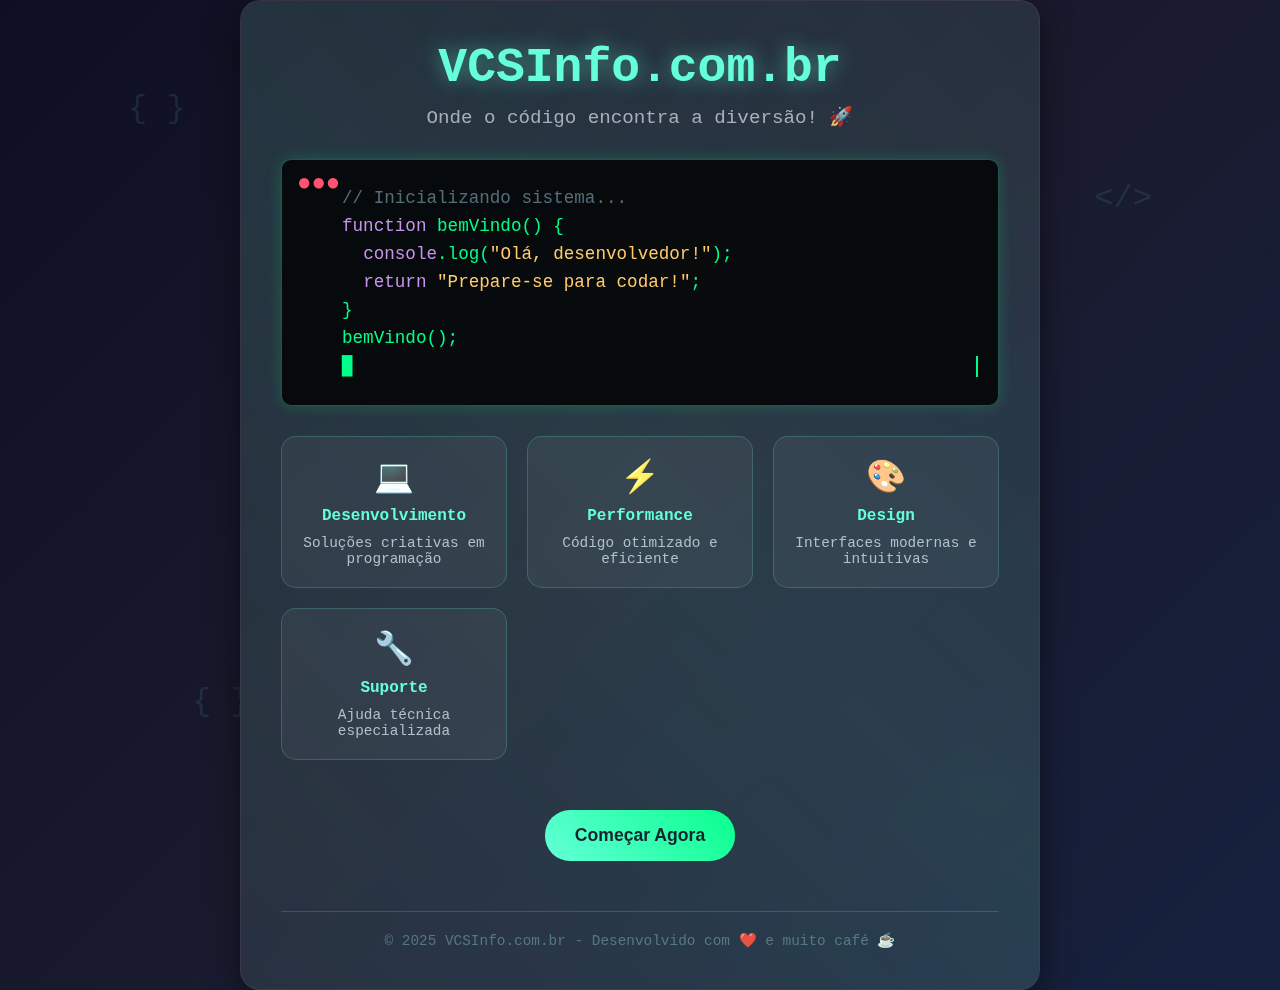
<file: public/index.html>
<!DOCTYPE html>
<html lang="pt-BR">
<head>
    <meta charset="UTF-8">
    <meta name="viewport" content="width=device-width, initial-scale=1.0">
    <title>VCSInfo - Bem-vindo(a)!</title>
    <style>
        * {
            margin: 0;
            padding: 0;
            box-sizing: border-box;
        }

        body {
            font-family: 'Courier New', monospace;
            background: linear-gradient(135deg, #0f0f23 0%, #1a1a2e 50%, #16213e 100%);
            min-height: 100vh;
            display: flex;
            align-items: center;
            justify-content: center;
            overflow-x: hidden;
            color: #ffffff;
        }

        .container {
            background: rgba(255, 255, 255, 0.05);
            backdrop-filter: blur(15px);
            border-radius: 20px;
            padding: 40px;
            max-width: 800px;
            width: 90%;
            text-align: center;
            box-shadow: 0 8px 32px rgba(0, 0, 0, 0.5);
            border: 1px solid rgba(255, 255, 255, 0.1);
            position: relative;
            overflow: hidden;
        }

        .container::before {
            content: '';
            position: absolute;
            top: -50%;
            left: -50%;
            width: 200%;
            height: 200%;
            background: linear-gradient(45deg, transparent, rgba(100, 255, 200, 0.1), transparent);
            animation: shine 3s infinite;
            pointer-events: none;
        }

        @keyframes shine {
            0% { transform: translateX(-100%) translateY(-100%) rotate(45deg); }
            100% { transform: translateX(100%) translateY(100%) rotate(45deg); }
        }

        .logo {
            font-size: 3rem;
            color: #64ffda;
            margin-bottom: 10px;
            text-shadow: 0 0 20px rgba(100, 255, 218, 0.5);
            position: relative;
        }

        .tagline {
            color: #b8bcc8;
            font-size: 1.2rem;
            margin-bottom: 30px;
            opacity: 0.9;
        }

        .code-block {
            background: rgba(0, 0, 0, 0.8);
            border-radius: 10px;
            padding: 20px;
            margin: 30px 0;
            text-align: left;
            color: #00ff88;
            font-size: 1.1rem;
            position: relative;
            border: 1px solid rgba(100, 255, 218, 0.3);
            box-shadow: 0 0 15px rgba(0, 255, 136, 0.2);
        }

        .code-block::before {
            content: '●●●';
            position: absolute;
            top: 10px;
            left: 15px;
            color: #ff5370;
            font-size: 1.5rem;
        }

        .code-line {
            margin: 8px 0;
            padding-left: 40px;
        }

        .comment {
            color: #546e7a;
        }

        .string {
            color: #ffcb6b;
        }

        .keyword {
            color: #c792ea;
        }

        .features {
            display: grid;
            grid-template-columns: repeat(auto-fit, minmax(200px, 1fr));
            gap: 20px;
            margin: 30px 0;
        }

        .feature-card {
            background: rgba(255, 255, 255, 0.05);
            padding: 20px;
            border-radius: 15px;
            border: 1px solid rgba(100, 255, 218, 0.2);
            transition: all 0.3s ease;
            cursor: pointer;
        }

        .feature-card:hover {
            transform: translateY(-5px);
            box-shadow: 0 10px 25px rgba(100, 255, 218, 0.3);
            background: rgba(100, 255, 218, 0.1);
            border-color: #64ffda;
        }

        .feature-icon {
            font-size: 2rem;
            margin-bottom: 10px;
            filter: grayscale(0.3) brightness(1.2);
        }

        .feature-title {
            color: #64ffda;
            font-weight: bold;
            margin-bottom: 10px;
        }

        .feature-desc {
            color: #b8bcc8;
            font-size: 0.9rem;
        }

        .cta-button {
            background: linear-gradient(45deg, #64ffda, #00ff88);
            color: #0f0f23;
            padding: 15px 30px;
            border: none;
            border-radius: 25px;
            font-size: 1.1rem;
            font-weight: bold;
            cursor: pointer;
            transition: all 0.3s ease;
            margin: 20px 10px;
            text-decoration: none;
            display: inline-block;
        }

        .cta-button:hover {
            transform: scale(1.05);
            box-shadow: 0 5px 15px rgba(100, 255, 218, 0.5);
            background: linear-gradient(45deg, #00ff88, #64ffda);
        }

        .floating-icons {
            position: fixed;
            font-size: 2rem;
            color: rgba(100, 255, 218, 0.1);
            animation: float 6s ease-in-out infinite;
            pointer-events: none;
        }

        .floating-icons:nth-child(1) { top: 10%; left: 10%; animation-delay: 0s; }
        .floating-icons:nth-child(2) { top: 20%; right: 10%; animation-delay: 1s; }
        .floating-icons:nth-child(3) { bottom: 20%; left: 15%; animation-delay: 2s; }
        .floating-icons:nth-child(4) { bottom: 10%; right: 20%; animation-delay: 3s; }

        @keyframes float {
            0%, 100% { transform: translateY(0px); }
            50% { transform: translateY(-20px); }
        }

        .typing-animation {
            border-right: 2px solid #00ff88;
            animation: blink 1s infinite;
        }

        @keyframes blink {
            0%, 50% { border-color: transparent; }
            51%, 100% { border-color: #00ff88; }
        }

        @media (max-width: 768px) {
            .container {
                padding: 20px;
            }
            
            .logo {
                font-size: 2rem;
            }
            
            .code-block {
                font-size: 0.9rem;
            }
            
            .features {
                grid-template-columns: 1fr;
            }
        }

        .footer {
            margin-top: 30px;
            padding-top: 20px;
            border-top: 1px solid rgba(100, 255, 218, 0.2);
            color: #546e7a;
            font-size: 0.9rem;
        }
    </style>
</head>
<body>
    <!-- Ícones flutuantes -->
    <div class="floating-icons">{ }</div>
    <div class="floating-icons">&lt;/&gt;</div>
    <div class="floating-icons">{ }</div>
    <div class="floating-icons">&lt;/&gt;</div>

    <div class="container">
        <h1 class="logo">VCSInfo.com.br</h1>
        <p class="tagline">Onde o código encontra a diversão! 🚀</p>

        <div class="code-block">
            <div class="code-line comment">// Inicializando sistema...</div>
            <div class="code-line">
                <span class="keyword">function</span> bemVindo() {
            </div>
            <div class="code-line">
                &nbsp;&nbsp;<span class="keyword">console</span>.log(<span class="string">"Olá, desenvolvedor!"</span>);
            </div>
            <div class="code-line">
                &nbsp;&nbsp;<span class="keyword">return</span> <span class="string">"Prepare-se para codar!"</span>;
            </div>
            <div class="code-line">}</div>
            <div class="code-line">bemVindo();</div>
            <div class="code-line typing-animation">▊</div>
        </div>

        <div class="features">
            <div class="feature-card">
                <div class="feature-icon">💻</div>
                <div class="feature-title">Desenvolvimento</div>
                <div class="feature-desc">Soluções criativas em programação</div>
            </div>
            <div class="feature-card">
                <div class="feature-icon">⚡</div>
                <div class="feature-title">Performance</div>
                <div class="feature-desc">Código otimizado e eficiente</div>
            </div>
            <div class="feature-card">
                <div class="feature-icon">🎨</div>
                <div class="feature-title">Design</div>
                <div class="feature-desc">Interfaces modernas e intuitivas</div>
            </div>
            <div class="feature-card">
                <div class="feature-icon">🔧</div>
                <div class="feature-title">Suporte</div>
                <div class="feature-desc">Ajuda técnica especializada</div>
            </div>
        </div>

        <div>
            <button class="cta-button" onclick="alert('Em breve! Sistema em desenvolvimento 🚧')">
                Começar Agora
            </button>
        </div>

        <div class="footer">
            <p>&copy; 2025 VCSInfo.com.br - Desenvolvido com ❤️ e muito café ☕</p>
        </div>
    </div>

    <script>
        // Animação de digitação
        let typeText = "Sistema iniciado com sucesso!";
        let i = 0;
        let typingElement = document.querySelector('.typing-animation');
        
        function typeWriter() {
            if (i < typeText.length) {
                typingElement.textContent = typeText.charAt(i) + "▊";
                i++;
                setTimeout(typeWriter, 100);
            } else {
                setTimeout(() => {
                    typingElement.textContent = "▊";
                    i = 0;
                    setTimeout(typeWriter, 2000);
                }, 3000);
            }
        }

        // Iniciar animação quando a página carregar
        window.onload = function() {
            setTimeout(typeWriter, 1000);
        }

        // Adicionar efeito de partículas de código
        function createCodeParticle() {
            const particles = ['{ }', '<>', '/>', '()', '[ ]', '=>', '&&', '||', 'npm', 'git', 'js', 'css'];
            const particle = document.createElement('div');
            particle.textContent = particles[Math.floor(Math.random() * particles.length)];
            particle.style.position = 'fixed';
            particle.style.left = Math.random() * 100 + 'vw';
            particle.style.top = '100vh';
            particle.style.color = 'rgba(100, 255, 218, 0.1)';
            particle.style.fontSize = '1rem';
            particle.style.pointerEvents = 'none';
            particle.style.animation = `float-up 8s linear infinite`;
            
            document.body.appendChild(particle);
            
            setTimeout(() => {
                particle.remove();
            }, 8000);
        }

        // Adicionar CSS para animação de partículas
        const style = document.createElement('style');
        style.textContent = `
            @keyframes float-up {
                from {
                    transform: translateY(0) rotate(0deg);
                    opacity: 0;
                }
                10% {
                    opacity: 1;
                }
                90% {
                    opacity: 1;
                }
                to {
                    transform: translateY(-100vh) rotate(360deg);
                    opacity: 0;
                }
            }
        `;
        document.head.appendChild(style);

        // Criar partículas periodicamente
        setInterval(createCodeParticle, 3000);

        // Efeito de glitch ocasional no logo
        setInterval(() => {
            const logo = document.querySelector('.logo');
            logo.style.textShadow = '2px 0 #ff5370, -2px 0 #64ffda';
            setTimeout(() => {
                logo.style.textShadow = '0 0 20px rgba(100, 255, 218, 0.5)';
            }, 100);
        }, 10000);
    </script>
</body>
</html>
</file>
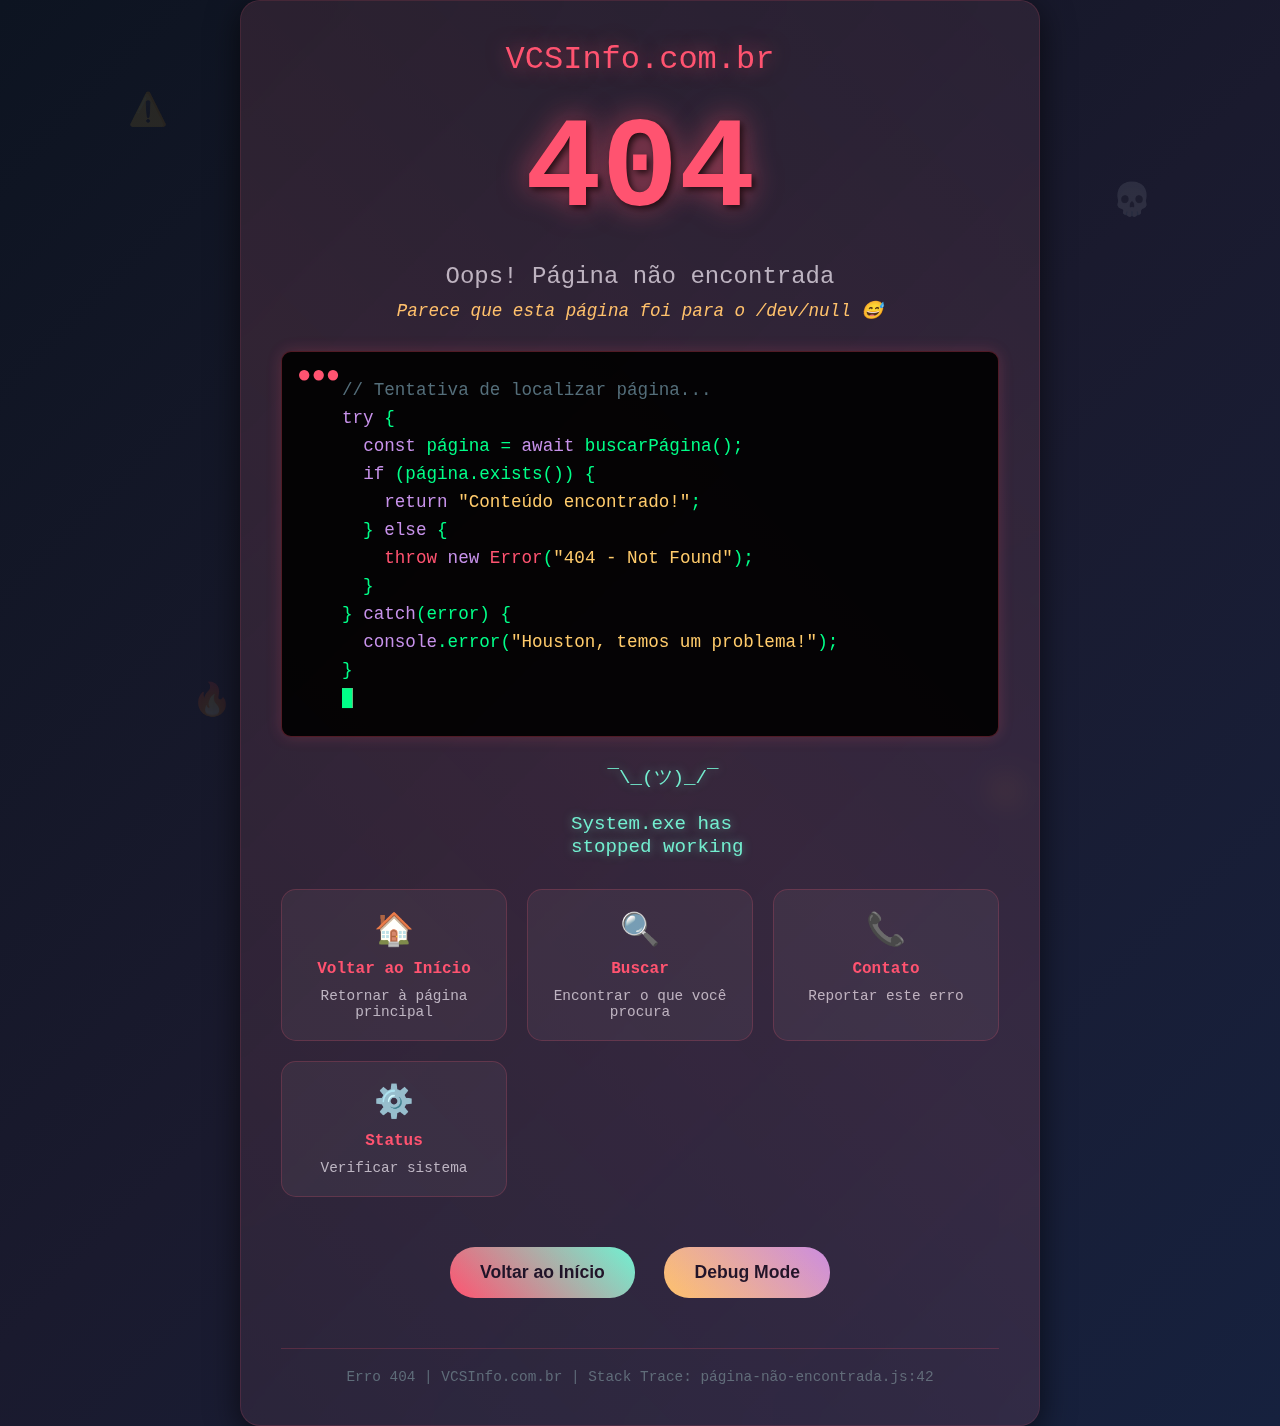
<file: public/error/index.html>
<!DOCTYPE html>
<html lang="pt-BR">
<head>
    <meta charset="UTF-8">
    <meta name="viewport" content="width=device-width, initial-scale=1.0">
    <title>VCSInfo - Erro 404</title>
    <style>
        * {
            margin: 0;
            padding: 0;
            box-sizing: border-box;
        }

        body {
            font-family: 'Courier New', monospace;
            background: linear-gradient(135deg, #0d1421 0%, #1a1a2e 50%, #16213e 100%);
            min-height: 100vh;
            display: flex;
            align-items: center;
            justify-content: center;
            overflow-x: hidden;
            color: #ffffff;
        }

        .container {
            background: rgba(255, 255, 255, 0.03);
            backdrop-filter: blur(15px);
            border-radius: 20px;
            padding: 40px;
            max-width: 800px;
            width: 90%;
            text-align: center;
            box-shadow: 0 8px 32px rgba(0, 0, 0, 0.6);
            border: 1px solid rgba(255, 83, 112, 0.2);
            position: relative;
            overflow: hidden;
        }

        .container::before {
            content: '';
            position: absolute;
            top: -50%;
            left: -50%;
            width: 200%;
            height: 200%;
            background: linear-gradient(45deg, transparent, rgba(255, 83, 112, 0.1), transparent);
            animation: glitch-shine 4s infinite;
            pointer-events: none;
        }

        @keyframes glitch-shine {
            0% { transform: translateX(-100%) translateY(-100%) rotate(45deg); }
            100% { transform: translateX(100%) translateY(100%) rotate(45deg); }
        }

        .logo {
            font-size: 2rem;
            color: #ff5370;
            margin-bottom: 20px;
            text-shadow: 0 0 20px rgba(255, 83, 112, 0.5);
        }

        .error-code {
            font-size: 8rem;
            color: #ff5370;
            text-shadow: 3px 3px 6px rgba(0, 0, 0, 0.8), 0 0 30px rgba(255, 83, 112, 0.6);
            margin-bottom: 20px;
            animation: glitch 3s infinite;
            font-weight: bold;
        }

        @keyframes glitch {
            0%, 100% { 
                transform: translate(0);
                text-shadow: 3px 3px 6px rgba(0, 0, 0, 0.8), 0 0 30px rgba(255, 83, 112, 0.6);
            }
            10% { 
                transform: translate(-2px, 2px);
                text-shadow: -2px 0 #64ffda, 2px 2px #ff5370, 0 0 30px rgba(255, 83, 112, 0.8);
            }
            20% { 
                transform: translate(-2px, -2px);
                text-shadow: 2px 0 #64ffda, -2px -2px #ff5370, 0 0 30px rgba(100, 255, 218, 0.6);
            }
            30% { 
                transform: translate(2px, 2px);
                text-shadow: -2px 0 #ffcb6b, 2px 2px #ff5370, 0 0 30px rgba(255, 203, 107, 0.6);
            }
            40% { 
                transform: translate(2px, -2px);
                text-shadow: -2px 0 #c792ea, 2px -2px #ff5370, 0 0 30px rgba(199, 146, 234, 0.6);
            }
        }

        .error-message {
            font-size: 1.5rem;
            color: #b8bcc8;
            margin-bottom: 10px;
        }

        .error-joke {
            color: #ffcb6b;
            font-size: 1.1rem;
            margin-bottom: 30px;
            font-style: italic;
        }

        .code-block {
            background: rgba(0, 0, 0, 0.9);
            border-radius: 10px;
            padding: 20px;
            margin: 30px 0;
            text-align: left;
            color: #00ff88;
            font-size: 1.1rem;
            position: relative;
            border: 1px solid rgba(255, 83, 112, 0.3);
            box-shadow: 0 0 15px rgba(255, 83, 112, 0.2);
        }

        .code-block::before {
            content: '●●●';
            position: absolute;
            top: 10px;
            left: 15px;
            color: #ff5370;
            font-size: 1.5rem;
        }

        .code-line {
            margin: 8px 0;
            padding-left: 40px;
        }

        .comment {
            color: #546e7a;
        }

        .string {
            color: #ffcb6b;
        }

        .keyword {
            color: #c792ea;
        }

        .error-keyword {
            color: #ff5370;
        }

        .error-ascii {
            font-family: monospace;
            color: #64ffda;
            font-size: 1.2rem;
            line-height: 1.2;
            margin: 20px 0;
            white-space: pre;
            text-shadow: 0 0 10px rgba(100, 255, 218, 0.5);
        }

        .features {
            display: grid;
            grid-template-columns: repeat(auto-fit, minmax(200px, 1fr));
            gap: 20px;
            margin: 30px 0;
        }

        .feature-card {
            background: rgba(255, 255, 255, 0.05);
            padding: 20px;
            border-radius: 15px;
            border: 1px solid rgba(255, 83, 112, 0.2);
            transition: all 0.3s ease;
            cursor: pointer;
        }

        .feature-card:hover {
            transform: translateY(-5px);
            box-shadow: 0 10px 25px rgba(255, 83, 112, 0.3);
            background: rgba(255, 83, 112, 0.1);
            border-color: #ff5370;
        }

        .feature-icon {
            font-size: 2rem;
            margin-bottom: 10px;
            filter: grayscale(0.2) brightness(1.1);
        }

        .feature-title {
            color: #ff5370;
            font-weight: bold;
            margin-bottom: 10px;
        }

        .feature-desc {
            color: #b8bcc8;
            font-size: 0.9rem;
        }

        .cta-button {
            background: linear-gradient(45deg, #ff5370, #64ffda);
            color: #0f0f23;
            padding: 15px 30px;
            border: none;
            border-radius: 25px;
            font-size: 1.1rem;
            font-weight: bold;
            cursor: pointer;
            transition: all 0.3s ease;
            margin: 20px 10px;
            text-decoration: none;
            display: inline-block;
        }

        .cta-button:hover {
            transform: scale(1.05);
            box-shadow: 0 5px 15px rgba(255, 83, 112, 0.5);
            background: linear-gradient(45deg, #64ffda, #ff5370);
        }

        .debug-button {
            background: linear-gradient(45deg, #ffcb6b, #c792ea);
        }

        .debug-button:hover {
            background: linear-gradient(45deg, #c792ea, #ffcb6b);
        }

        .floating-icons {
            position: fixed;
            font-size: 2rem;
            color: rgba(255, 83, 112, 0.1);
            animation: float-error 6s ease-in-out infinite;
            pointer-events: none;
        }

        .floating-icons:nth-child(1) { top: 10%; left: 10%; animation-delay: 0s; }
        .floating-icons:nth-child(2) { top: 20%; right: 10%; animation-delay: 1s; }
        .floating-icons:nth-child(3) { bottom: 20%; left: 15%; animation-delay: 2s; }
        .floating-icons:nth-child(4) { bottom: 10%; right: 20%; animation-delay: 3s; }

        @keyframes float-error {
            0%, 100% { 
                transform: translateY(0px) rotate(0deg);
                color: rgba(255, 83, 112, 0.1);
            }
            50% { 
                transform: translateY(-20px) rotate(180deg);
                color: rgba(100, 255, 218, 0.15);
            }
        }

        @media (max-width: 768px) {
            .container {
                padding: 20px;
            }
            
            .error-code {
                font-size: 6rem;
            }
            
            .code-block {
                font-size: 0.9rem;
            }
            
            .features {
                grid-template-columns: 1fr;
            }
        }

        .footer {
            margin-top: 30px;
            padding-top: 20px;
            border-top: 1px solid rgba(255, 83, 112, 0.2);
            color: #546e7a;
            font-size: 0.9rem;
        }

        .terminal-cursor {
            display: inline-block;
            background-color: #ff5370;
            animation: terminal-blink 1s infinite;
        }

        @keyframes terminal-blink {
            0%, 50% { opacity: 1; }
            51%, 100% { opacity: 0; }
        }
    </style>
</head>
<body>
    <!-- Ícones flutuantes de erro -->
    <div class="floating-icons">⚠️</div>
    <div class="floating-icons">💀</div>
    <div class="floating-icons">🔥</div>
    <div class="floating-icons">💥</div>

    <div class="container">
        <div class="logo">VCSInfo.com.br</div>
        
        <div class="error-code">404</div>
        
        <div class="error-message">Oops! Página não encontrada</div>
        <div class="error-joke">Parece que esta página foi para o /dev/null 😅</div>
        
        <div class="code-block">
            <div class="code-line comment">// Tentativa de localizar página...</div>
            <div class="code-line">
                <span class="keyword">try</span> {
            </div>
            <div class="code-line">
                &nbsp;&nbsp;<span class="keyword">const</span> página = <span class="keyword">await</span> buscarPágina();
            </div>
            <div class="code-line">
                &nbsp;&nbsp;<span class="keyword">if</span> (página.exists()) {
            </div>
            <div class="code-line">
                &nbsp;&nbsp;&nbsp;&nbsp;<span class="keyword">return</span> <span class="string">"Conteúdo encontrado!"</span>;
            </div>
            <div class="code-line">
                &nbsp;&nbsp;} <span class="keyword">else</span> {
            </div>
            <div class="code-line">
                &nbsp;&nbsp;&nbsp;&nbsp;<span class="error-keyword">throw</span> <span class="keyword">new</span> <span class="error-keyword">Error</span>(<span class="string">"404 - Not Found"</span>);
            </div>
            <div class="code-line">
                &nbsp;&nbsp;}
            </div>
            <div class="code-line">} <span class="keyword">catch</span>(error) {</div>
            <div class="code-line">
                &nbsp;&nbsp;<span class="keyword">console</span>.error(<span class="string">"Houston, temos um problema!"</span>);
            </div>
            <div class="code-line">}</div>
            <div class="code-line">
                <span class="terminal-cursor">█</span>
            </div>
        </div>

        <div class="error-ascii">    ¯\_(ツ)_/¯
    
   System.exe has 
   stopped working</div>

        <div class="features">
            <div class="feature-card">
                <div class="feature-icon">🏠</div>
                <div class="feature-title">Voltar ao Início</div>
                <div class="feature-desc">Retornar à página principal</div>
            </div>
            <div class="feature-card">
                <div class="feature-icon">🔍</div>
                <div class="feature-title">Buscar</div>
                <div class="feature-desc">Encontrar o que você procura</div>
            </div>
            <div class="feature-card">
                <div class="feature-icon">📞</div>
                <div class="feature-title">Contato</div>
                <div class="feature-desc">Reportar este erro</div>
            </div>
            <div class="feature-card">
                <div class="feature-icon">⚙️</div>
                <div class="feature-title">Status</div>
                <div class="feature-desc">Verificar sistema</div>
            </div>
        </div>

        <div>
            <button class="cta-button" onclick="alert('Redirecionando para home... 🏠')">
                Voltar ao Início
            </button>
            <button class="cta-button debug-button" onclick="showDebugInfo()">
                Debug Mode
            </button>
        </div>

        <div class="footer">
            <p>Erro 404 | VCSInfo.com.br | Stack Trace: página-não-encontrada.js:42</p>
        </div>
    </div>

    <script>
        // Função de debug
        function showDebugInfo() {
            const debugInfo = `
🔧 DEBUG INFO 🔧
━━━━━━━━━━━━━━━━━━━━
Status: 404 Not Found
Timestamp: ${new Date().toISOString()}
User-Agent: ${navigator.userAgent.slice(0, 50)}...
URL: ${window.location.href}
Referrer: ${document.referrer || 'Direct access'}
Memory: ${navigator.deviceMemory || 'N/A'} GB
Connection: ${navigator.connection?.effectiveType || 'Unknown'}
━━━━━━━━━━━━━━━━━━━━
Possíveis soluções:
• Verificar URL
• Limpar cache
• Tentar mais tarde
• Contatar suporte
            `;
            
            alert(debugInfo);
        }

        // Efeito de partículas de erro
        function createErrorParticle() {
            const particles = ['ERROR', 'NULL', '404', '💀', '⚠️', 'FAIL', 'CRASH', 'BUG'];
            const particle = document.createElement('div');
            particle.textContent = particles[Math.floor(Math.random() * particles.length)];
            particle.style.position = 'fixed';
            particle.style.left = Math.random() * 100 + 'vw';
            particle.style.top = '100vh';
            particle.style.color = 'rgba(255, 83, 112, 0.2)';
            particle.style.fontSize = Math.random() * 1 + 0.8 + 'rem';
            particle.style.pointerEvents = 'none';
            particle.style.animation = `float-up-error 6s linear infinite`;
            particle.style.transform = `rotate(${Math.random() * 360}deg)`;
            
            document.body.appendChild(particle);
            
            setTimeout(() => {
                particle.remove();
            }, 6000);
        }

        // CSS para partículas de erro
        const style = document.createElement('style');
        style.textContent = `
            @keyframes float-up-error {
                from {
                    transform: translateY(0) rotate(0deg);
                    opacity: 0;
                }
</file>
